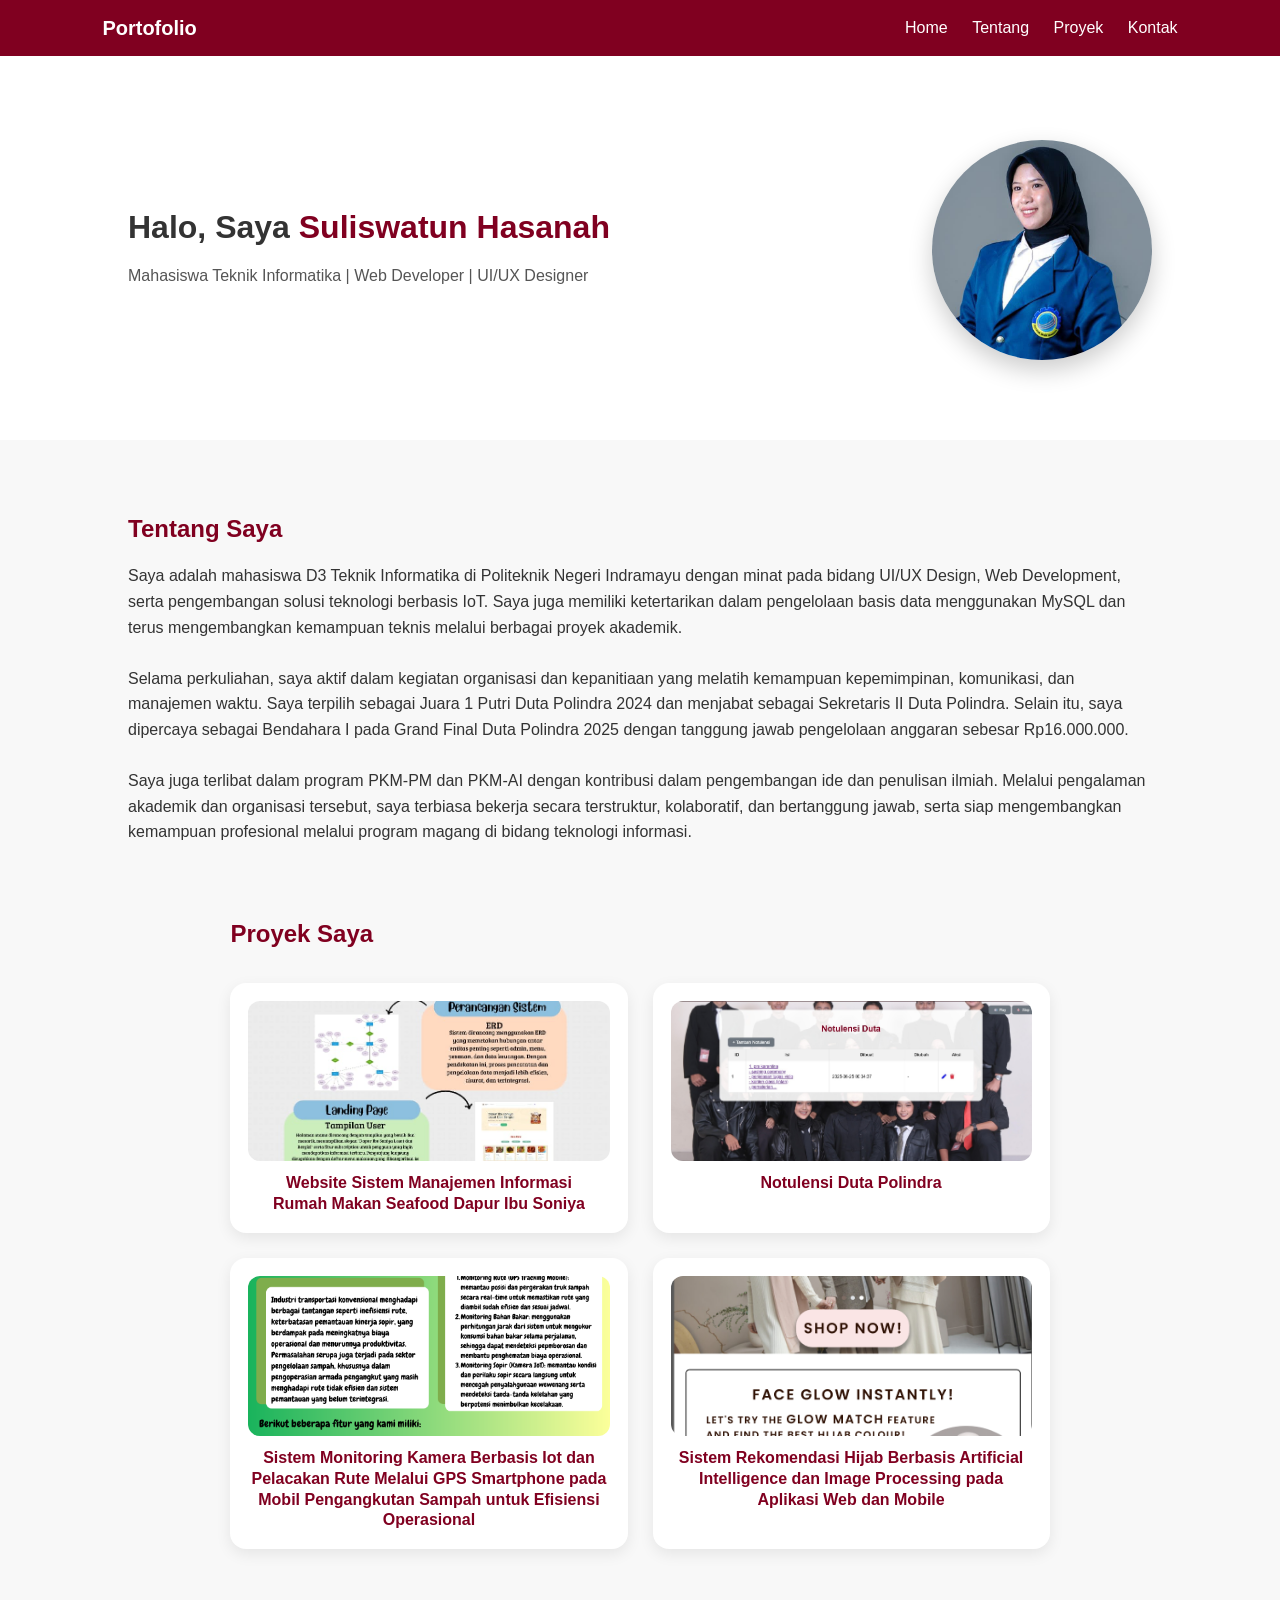
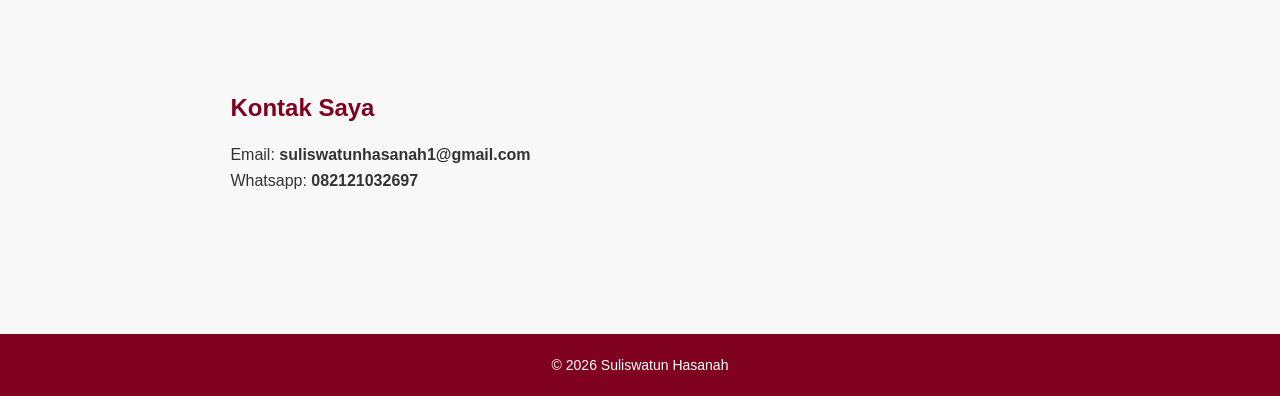
<file: index.html>
<!DOCTYPE html>
<html lang="id">
<head>
  <meta charset="UTF-8">
  <meta name="viewport" content="width=device-width, initial-scale=1.0">
  <title>Portofolio - Suliswatun Hasanah</title>
  <link rel="stylesheet" href="style.css">
</head>
<body>

<header>
  <div class="logo">Portofolio</div>
  <nav>
    <a href="#home">Home</a>
    <a href="#about">Tentang</a>
    <a href="#projects">Proyek</a>
    <a href="#contact">Kontak</a>
  </nav>
</header>
<main>
<!-- HERO -->
<section id="home" class="hero">
  <div class="hero-text">
    <h1>Halo, Saya <span>Suliswatun Hasanah</span></h1>
    <p>Mahasiswa Teknik Informatika | Web Developer | UI/UX Designer</p>
  </div>

  <img src="image/foto.jpg" class="hero-img" alt="Foto Profil">
</section>

<!-- ABOUT -->
<section id="about" class="about">
 <h2>Tentang Saya</h2>
<p>
Saya adalah mahasiswa D3 Teknik Informatika di Politeknik Negeri Indramayu dengan minat pada bidang UI/UX Design, Web Development, serta pengembangan solusi teknologi berbasis IoT. Saya juga memiliki ketertarikan dalam pengelolaan basis data menggunakan MySQL dan terus mengembangkan kemampuan teknis melalui berbagai proyek akademik.
<br>
<br>
Selama perkuliahan, saya aktif dalam kegiatan organisasi dan kepanitiaan yang melatih kemampuan kepemimpinan, komunikasi, dan manajemen waktu. Saya terpilih sebagai Juara 1 Putri Duta Polindra 2024 dan menjabat sebagai Sekretaris II Duta Polindra. Selain itu, saya dipercaya sebagai Bendahara I pada Grand Final Duta Polindra 2025 dengan tanggung jawab pengelolaan anggaran sebesar Rp16.000.000.
<br>
<br>
Saya juga terlibat dalam program PKM-PM dan PKM-AI dengan kontribusi dalam pengembangan ide dan penulisan ilmiah. Melalui pengalaman akademik dan organisasi tersebut, saya terbiasa bekerja secara terstruktur, kolaboratif, dan bertanggung jawab, serta siap mengembangkan kemampuan profesional melalui program magang di bidang teknologi informasi.
</p>


<!-- PROJECTS -->
<section id="projects" class="projects">
  <h2>Proyek Saya</h2>

  <div class="project-grid">

   <div class="project-card" onclick="location.href='projects/dapur-ibu-soniya.html'">
  <div class="img-frame">
    <img src="image/dapur.jpg" alt="Dapur Ibu Soniya">
  </div>
  <h3>Website Sistem Manajemen Informasi

<br>Rumah Makan Seafood Dapur Ibu Soniya</h3> 
</div>

<div class="project-card" onclick="location.href='projects/notulensi-duta.html'">
  <div class="img-frame">
    <img src="image/halaman utama.jpeg" alt="Notulensi Duta Polindra">
  </div>
  <h3>Notulensi Duta Polindra</h3>
</div>

<div class="project-card" onclick="location.href='projects/dinas-kebersihan.html'">
  <div class="img-frame">
    <img src="image/Poster Kelompok 6.png" alt="SISTEM MONITORING KAMERA BERBASIS IOT DAN PELACAKAN RUTE MELALUI GPS SMARTPHONE PADA MOBIL PENGANGKUTAN SAMPAH UNTUK EFISIENSI OPERASIONAL">
  </div>
  <h3>Sistem Monitoring Kamera Berbasis Iot dan Pelacakan Rute Melalui GPS Smartphone pada Mobil Pengangkutan Sampah untuk Efisiensi Operasional</h3>
</div>

<div class="project-card" onclick="location.href='projects/harahijab.html'">
  <div class="img-frame">
    <img src="image/hara.png" alt="SISTEM MONITORING KAMERA BERBASIS IOT DAN PELACAKAN RUTE MELALUI GPS SMARTPHONE PADA MOBIL PENGANGKUTAN SAMPAH UNTUK EFISIENSI OPERASIONAL">
  </div>
  <h3>Sistem Rekomendasi Hijab Berbasis Artificial Intelligence dan Image Processing pada Aplikasi Web dan Mobile</h3>
</div>



  </div>
</section>

<!-- MODAL -->
<div id="projectModal" class="modal">
  <div class="modal-content">
    <span class="close" onclick="closeProject()">&times;</span>
    <div id="modalBody"></div>
  </div>
</div>

<!-- CONTACT -->
<section id="contact" class="contact">
  <h2>Kontak Saya</h2>
  <p>Email: <b>suliswatunhasanah1@gmail.com</b></p>
  <p>Whatsapp: <b>082121032697</b></p>
</section>
</main>
<footer>
    <div class="footer-content">
        <p>© 2026 Suliswatun Hasanah</p>
    </div>
</footer>

<script src="script.js"></script>
</body>
</html>
</file>
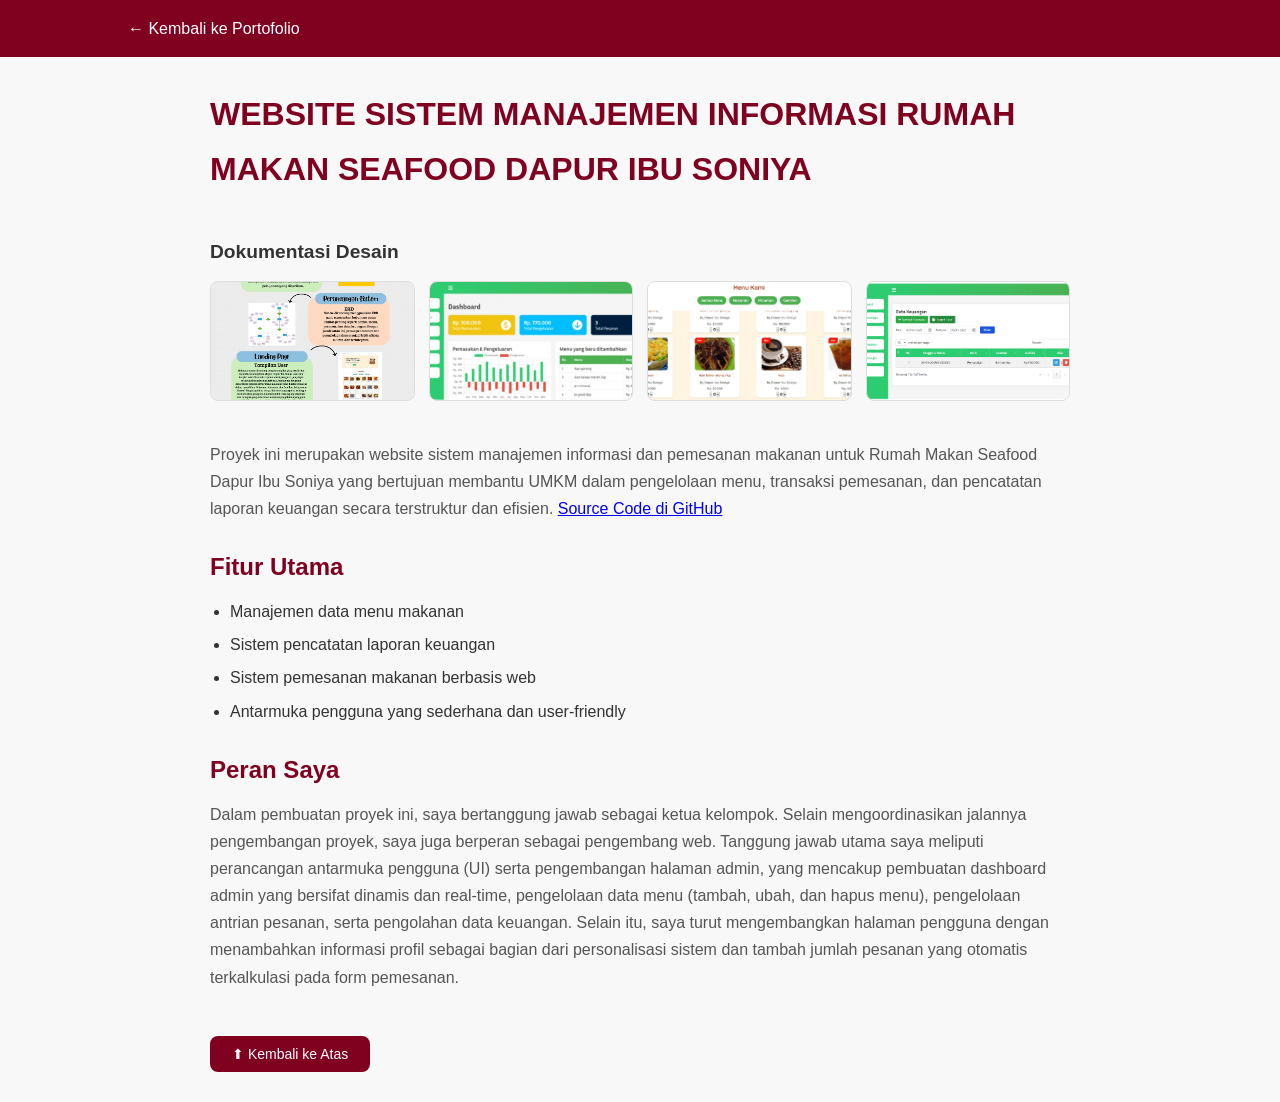
<file: projects/dapur-ibu-soniya.html>
<!DOCTYPE html>
<html lang="id">
<head>
  <meta charset="UTF-8">
  <title>Dapur Ibu Soniya | Portofolio</title>
  <meta name="viewport" content="width=device-width, initial-scale=1.0">
  <link rel="stylesheet" href="dapur-ibu-soniya.css">
</head>
<body>

<header class="header">
  <a href="../index.html" class="back">← Kembali ke Portofolio</a>
</header>

<main class="container">

  <h1>WEBSITE SISTEM MANAJEMEN INFORMASI
RUMAH MAKAN SEAFOOD DAPUR IBU SONIYA
</h1>

  <!-- GALLERY -->
  <section class="gallery">
    <div class="gallery-header">
      <h2>Dokumentasi Desain</h2>
    </div>

    <div class="gallery-grid">
      <img src="../image/dapur.jpg" alt="Halaman Utama" onclick="openPreview(this)">
      <img src="../image/dashboard.jpg" alt="Halaman Menu dashboard admin" onclick="openPreview(this)">
      <img src="../image/menu2.jpeg" alt="Halaman Pemesanan" onclick="openPreview(this)">
      <img src="../image/datakeuangan.png" alt="Halaman Admin" onclick="openPreview(this)">
    </div>
  </section>

  <!-- CONTENT -->
  <section class="content">
    <p>
      Proyek ini merupakan website sistem manajemen informasi dan pemesanan makanan untuk Rumah Makan Seafood Dapur Ibu Soniya yang bertujuan membantu UMKM dalam pengelolaan menu, transaksi pemesanan, dan pencatatan laporan keuangan secara terstruktur dan efisien. 
      <a href="https://github.com/suliisswatun/dapur-ibu-soniya" target="_blank">
   Source Code di GitHub
</a>


    <h2>Fitur Utama</h2>
<ul>
  <li>Manajemen data menu makanan</li>
  <li>Sistem pencatatan laporan keuangan</li>
  <li>Sistem pemesanan makanan berbasis web</li>
  <li>Antarmuka pengguna yang sederhana dan user-friendly</li>
</ul>


    <h2>Peran Saya</h2>
    <p>
      Dalam pembuatan proyek ini, saya bertanggung jawab sebagai ketua kelompok. Selain mengoordinasikan jalannya pengembangan proyek, saya juga berperan sebagai pengembang web.
Tanggung jawab utama saya meliputi perancangan antarmuka pengguna (UI) serta pengembangan halaman admin, yang mencakup pembuatan dashboard admin yang bersifat dinamis dan real-time, pengelolaan data menu (tambah, ubah, dan hapus menu), pengelolaan antrian pesanan, serta pengolahan data keuangan.
Selain itu, saya turut mengembangkan halaman pengguna dengan menambahkan informasi profil sebagai bagian dari personalisasi sistem dan tambah jumlah pesanan yang otomatis terkalkulasi pada form pemesanan.

    
    </p>
  </section>

  <button id="scrollTopBtn">⬆ Kembali ke Atas</button>

</main>

<!-- MODAL PREVIEW -->
<div id="previewModal" class="preview-modal">
  <span class="close-preview" onclick="closePreview()">×</span>
  <img id="previewImg" alt="Preview Desain">
</div>

<script src="dinas-kebersihan.js"></script>
</body>
</html>
</file>
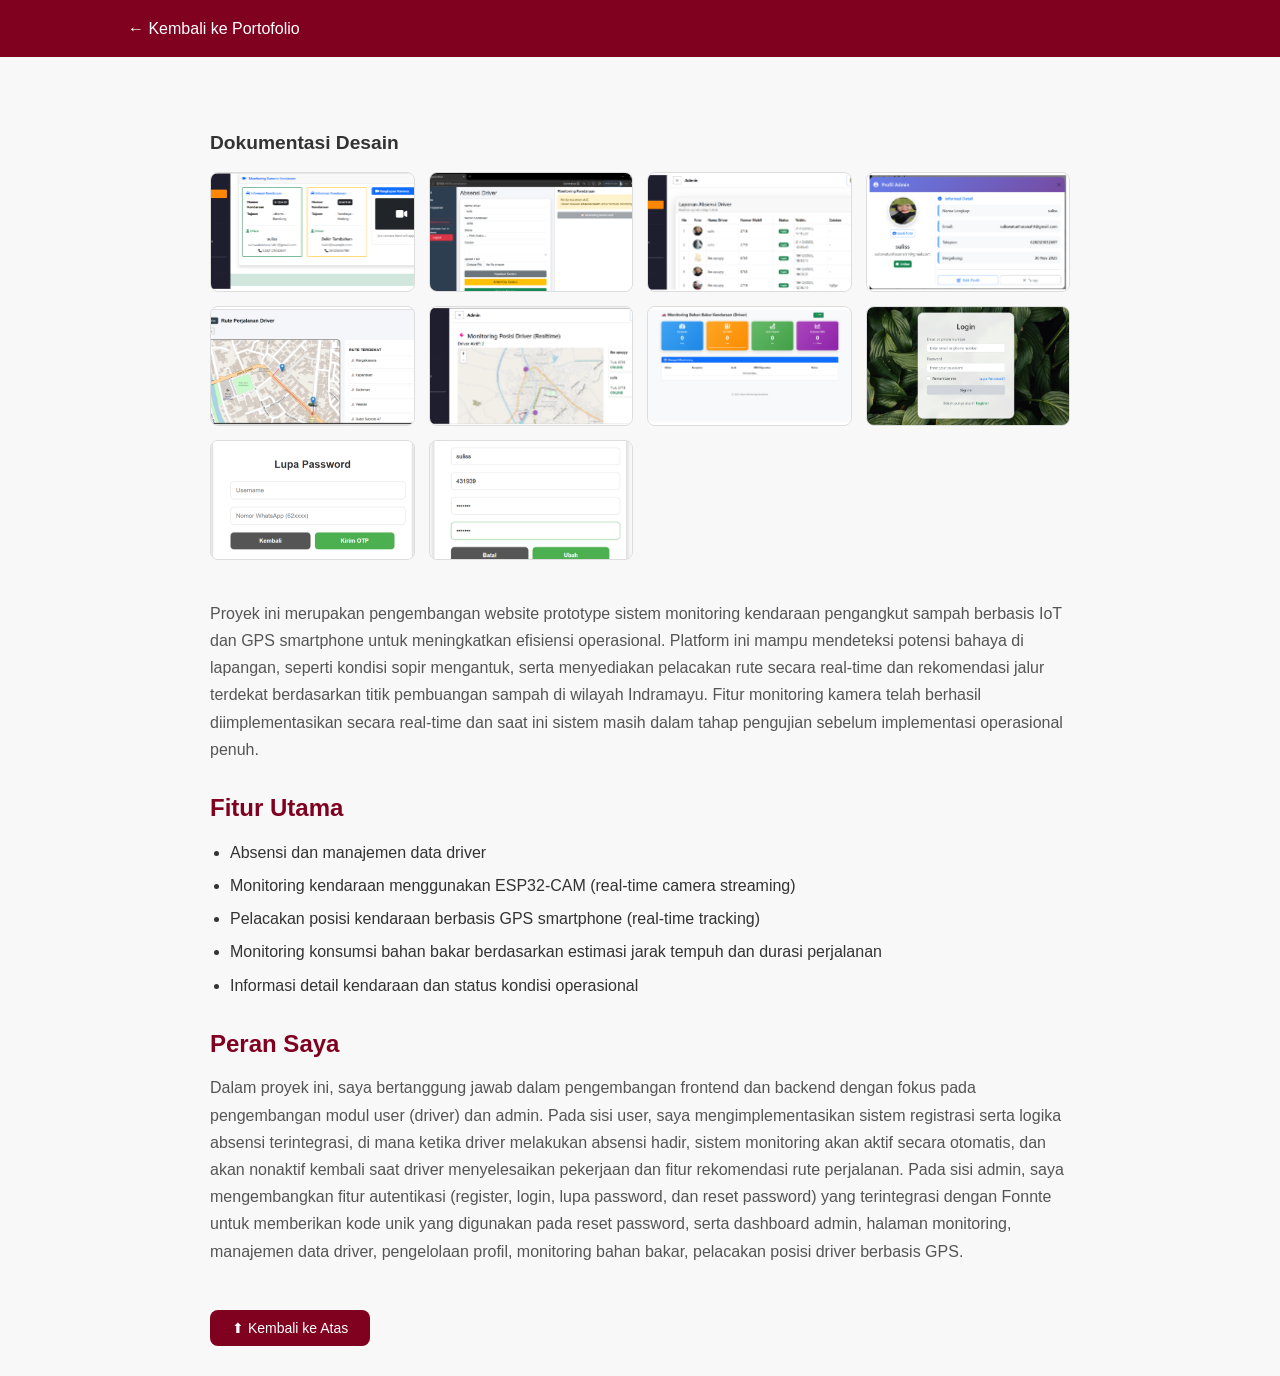
<file: projects/dinas-kebersihan.html>
<!DOCTYPE html>
<html lang="id">
<head>
  <meta charset="UTF-8">
  <title>Dinas Lingkungan Hidup | Portofolio</title>
  <meta name="viewport" content="width=device-width, initial-scale=1.0">
  <link rel="stylesheet" href="dinas-kebersihan.css">
</head>
<body>

<header class="header">
  <a href="../index.html" class="back">← Kembali ke Portofolio</a>
</header>

<main class="container">

  <h1>
</h1>

  <!-- GALLERY -->
  <section class="gallery">
    <div class="gallery-header">
      <h2>Dokumentasi Desain</h2>
    </div>

    <div class="gallery-grid">
      <img src="../image/absen.png" alt="Halaman Utama" onclick="openPreview(this)">
      <img src="../image/absensi.png" alt="Halaman Menu dashboard admin" onclick="openPreview(this)">
      <img src="../image/admin.png" alt="Halaman Pemesanan" onclick="openPreview(this)">
      <img src="../image/driver.png" alt="Halaman Admin" onclick="openPreview(this)">
      <img src="../image/ituuu.png" alt="Halaman Admin" onclick="openPreview(this)">
      <img src="../image/monitor.png" alt="Halaman Admin" onclick="openPreview(this)">
      <img src="../image/proyek 2.png" alt="Halaman Admin" onclick="openPreview(this)">
      <img src="../image/proyekk.png" alt="Halaman Admin" onclick="openPreview(this)">
      <img src="../image/tugas.png" alt="Halaman Admin" onclick="openPreview(this)">
      <img src="../image/yaitu.png" alt="Halaman Admin" onclick="openPreview(this)">
    </div>
  </section>

  <!-- CONTENT -->
  <section class="content">
    <p>
     Proyek ini merupakan pengembangan website prototype sistem monitoring kendaraan pengangkut sampah berbasis IoT dan GPS smartphone
      untuk meningkatkan efisiensi operasional. Platform ini mampu mendeteksi potensi bahaya di lapangan, 
      seperti kondisi sopir mengantuk, serta menyediakan pelacakan rute secara real-time dan rekomendasi jalur terdekat 
      berdasarkan titik pembuangan sampah di wilayah Indramayu. Fitur monitoring kamera telah berhasil diimplementasikan secara
       real-time dan saat 
     ini sistem masih dalam tahap pengujian sebelum implementasi operasional penuh.
    


    <h2>Fitur Utama</h2>
<ul>
  <li>Absensi dan manajemen data driver</li>
  <li>Monitoring kendaraan menggunakan ESP32-CAM (real-time camera streaming)</li>
  <li>Pelacakan posisi kendaraan berbasis GPS smartphone (real-time tracking)</li>
  <li>Monitoring konsumsi bahan bakar berdasarkan estimasi jarak tempuh dan durasi perjalanan</li>
  <li>Informasi detail kendaraan dan status kondisi operasional</li>
</ul>


    <h2>Peran Saya</h2>
    <p>
      Dalam proyek ini, saya bertanggung jawab dalam pengembangan frontend dan backend dengan fokus pada pengembangan modul user (driver) dan admin.

Pada sisi user, saya mengimplementasikan sistem registrasi serta logika absensi terintegrasi, di mana ketika driver melakukan absensi hadir, 
sistem monitoring akan aktif secara otomatis, dan akan nonaktif kembali saat driver menyelesaikan pekerjaan dan fitur rekomendasi rute perjalanan.

Pada sisi admin, saya mengembangkan fitur autentikasi (register, login, lupa password, dan reset password) yang terintegrasi dengan Fonnte untuk memberikan kode unik yang digunakan pada reset password, 
serta dashboard admin, halaman monitoring, manajemen data driver, pengelolaan profil, monitoring bahan bakar, pelacakan posisi driver berbasis GPS.
    </p>
  </section>

  <button id="scrollTopBtn">⬆ Kembali ke Atas</button>

</main>

<!-- MODAL PREVIEW -->
<div id="previewModal" class="preview-modal">
  <span class="close-preview" onclick="closePreview()">×</span>
  <img id="previewImg" alt="Preview Desain">
</div>

<script src="dinas-kebersihan.js"></script>
</body>
</html>
</file>
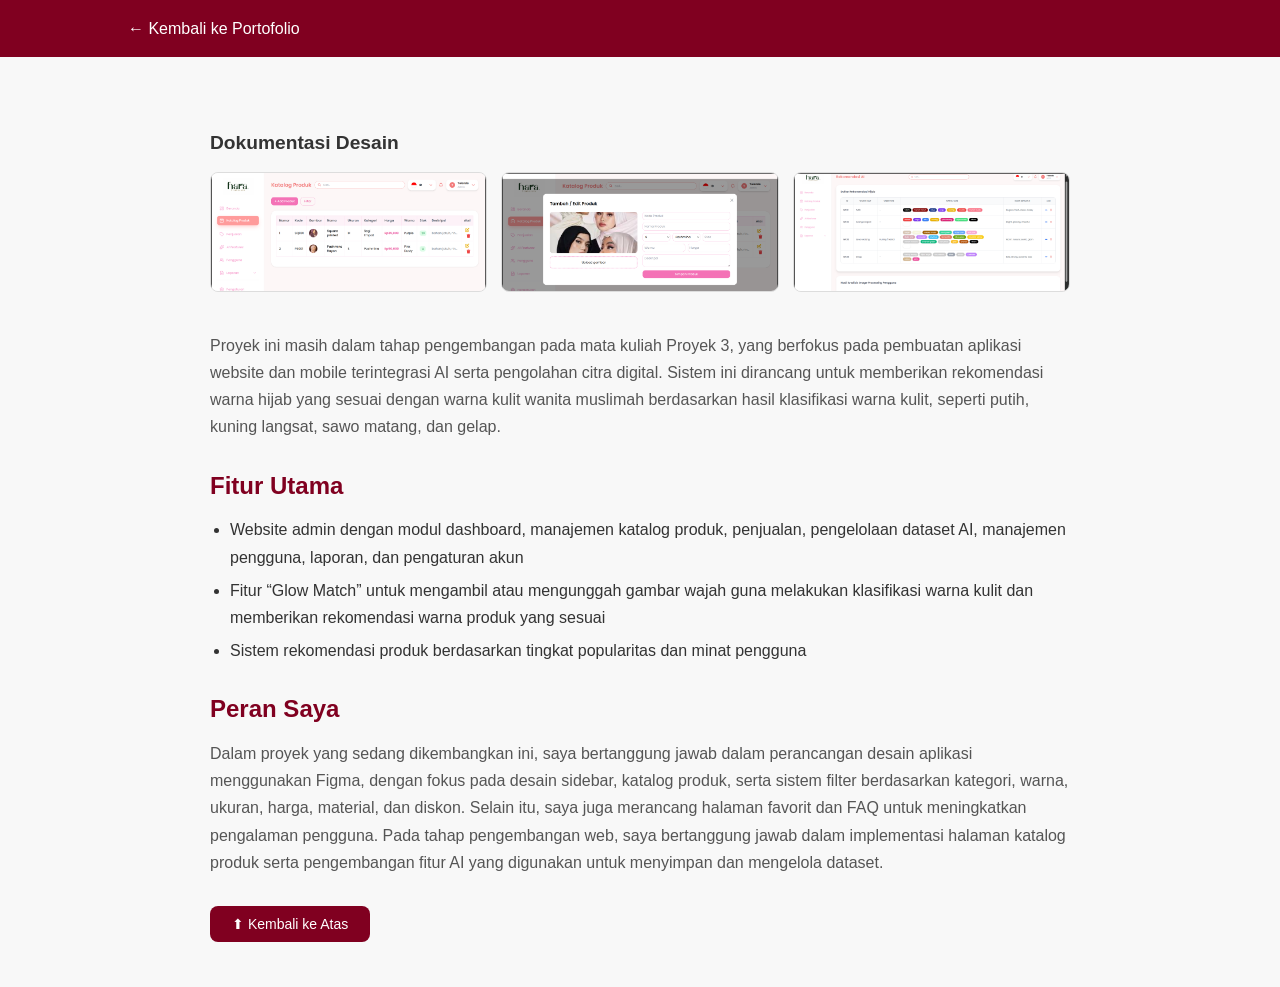
<file: projects/harahijab.html>
<!DOCTYPE html>
<html lang="id">
<head>
  <meta charset="UTF-8">
  <title>Hara Hijab | Portofolio</title>
  <meta name="viewport" content="width=device-width, initial-scale=1.0">
  <link rel="stylesheet" href="dinas-kebersihan.css">
</head>
<body>

<header class="header">
  <a href="../index.html" class="back">← Kembali ke Portofolio</a>
</header>

<main class="container">

  <h1>
</h1>

  <!-- GALLERY -->
  <section class="gallery">
    <div class="gallery-header">
      <h2>Dokumentasi Desain</h2>
    </div>

    <div class="gallery-grid">
      <img src="../image/katalog.png" alt="Halaman Utama" onclick="openPreview(this)">
      <img src="../image/tambah produk.png" alt="Halaman Menu dashboard admin" onclick="openPreview(this)">
      <img src="../image/fitur ai.png" alt="Halaman Pemesanan" onclick="openPreview(this)">
     
    </div>
  </section>

  <!-- CONTENT -->
  <section class="content">
    <p>
     Proyek ini masih dalam tahap pengembangan pada mata kuliah Proyek 3, yang berfokus pada pembuatan aplikasi website dan mobile 
     terintegrasi AI serta pengolahan citra digital. Sistem ini dirancang untuk memberikan 
     rekomendasi warna hijab yang sesuai dengan warna kulit wanita muslimah berdasarkan hasil 
     klasifikasi warna kulit, seperti putih, kuning langsat, sawo matang, dan gelap.


    <h2>Fitur Utama</h2>
<ul>
  <li>Website admin dengan modul dashboard, manajemen katalog produk, penjualan, pengelolaan dataset AI, manajemen pengguna, laporan, dan pengaturan akun</li>
  <li>Fitur “Glow Match” untuk mengambil atau mengunggah gambar wajah guna melakukan klasifikasi warna kulit dan memberikan rekomendasi warna produk yang sesuai</li>
  <li>Sistem rekomendasi produk berdasarkan tingkat popularitas dan minat pengguna</li>
</ul>


    <h2>Peran Saya</h2>
    <p>
      Dalam proyek yang sedang dikembangkan ini, saya bertanggung jawab dalam perancangan desain aplikasi menggunakan Figma, dengan fokus pada desain sidebar, katalog produk, serta sistem filter berdasarkan kategori, warna, ukuran, harga, material, dan diskon. Selain itu, saya juga merancang halaman favorit dan FAQ untuk meningkatkan pengalaman pengguna.
Pada tahap pengembangan web, saya bertanggung jawab dalam implementasi halaman katalog produk serta pengembangan fitur AI yang digunakan untuk menyimpan dan mengelola dataset.

<br>
  <button id="scrollTopBtn">⬆ Kembali ke Atas</button>

</main>

<!-- MODAL PREVIEW -->
<div id="previewModal" class="preview-modal">
  <span class="close-preview" onclick="closePreview()">×</span>
  <img id="previewImg" alt="Preview Desain">
</div>

<script src="dinas-kebersihan.js"></script>
</body>
</html>
</file>
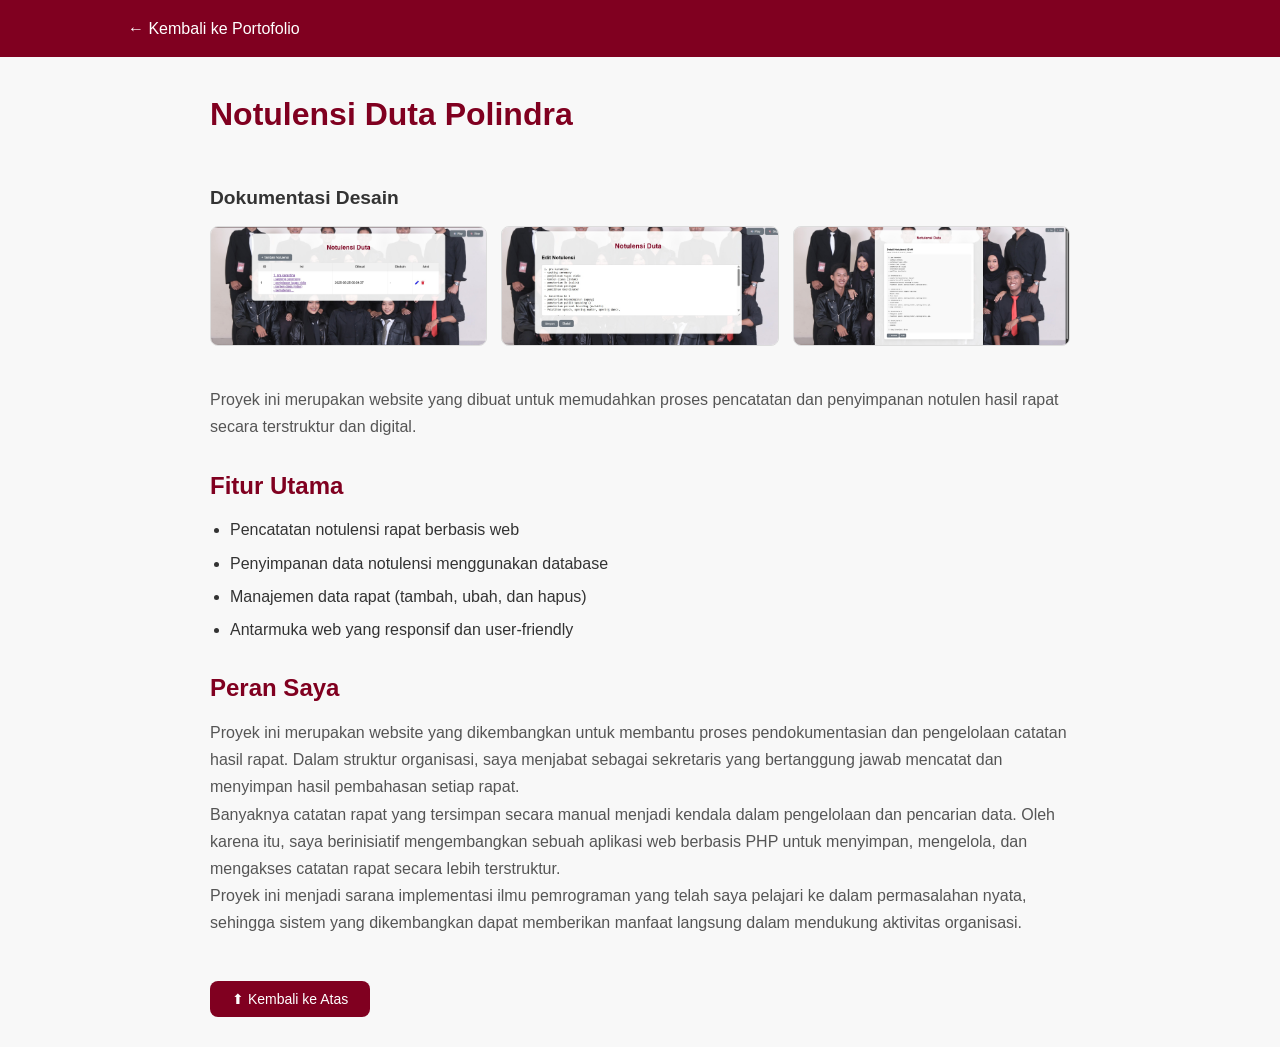
<file: projects/notulensi-duta.html>
<!DOCTYPE html>
<html lang="id">
<head>
  <meta charset="UTF-8">
  <title>Notulensi Duta Polindra | Portofolio</title>
  <meta name="viewport" content="width=device-width, initial-scale=1.0">
  <link rel="stylesheet" href="notulensi-duta.css">
</head>
<body>

<header class="header">
  <a href="../index.html" class="back">← Kembali ke Portofolio</a>
</header>

<main class="container">

  <h1>Notulensi Duta Polindra</h1>

  <!-- GALLERY -->
  <section class="gallery">
    <div class="gallery-header">
      <h2>Dokumentasi Desain</h2>
    </div>

    <div class="gallery-grid">
      <img src="../image/halaman utama.jpeg" alt="Halaman Utama" onclick="openPreview(this)">
      <img src="../image/edit.jpeg" alt="Halaman Menu edit" onclick="openPreview(this)">
      <img src="../image/isi.jpeg" alt="Halaman Menu isi catatan" onclick="openPreview(this)">
    </div>
  </section>

  <!-- CONTENT -->
  <section class="content">
    <p>
      Proyek ini merupakan website yang dibuat untuk memudahkan proses pencatatan dan penyimpanan notulen hasil rapat secara terstruktur dan digital.
    </p>

    <h2>Fitur Utama</h2>
<ul>
  <li>Pencatatan notulensi rapat berbasis web</li>
  <li>Penyimpanan data notulensi menggunakan database</li>
  <li>Manajemen data rapat (tambah, ubah, dan hapus)</li>
  <li>Antarmuka web yang responsif dan user-friendly</li>
</ul>



    <h2>Peran Saya</h2>
    <p>
      Proyek ini merupakan website yang dikembangkan untuk membantu proses pendokumentasian dan pengelolaan catatan hasil rapat. Dalam struktur organisasi, saya menjabat sebagai sekretaris yang bertanggung jawab mencatat dan menyimpan hasil pembahasan setiap rapat.
<br>
Banyaknya catatan rapat yang tersimpan secara manual menjadi kendala dalam pengelolaan dan pencarian data. Oleh karena itu, saya berinisiatif mengembangkan sebuah aplikasi web berbasis PHP untuk menyimpan, mengelola, dan mengakses catatan rapat secara lebih terstruktur.
<br>
Proyek ini menjadi sarana implementasi ilmu pemrograman yang telah saya pelajari ke dalam permasalahan nyata, sehingga sistem yang dikembangkan dapat memberikan manfaat langsung dalam mendukung aktivitas organisasi.

    
    </p>
  </section>

  <button id="scrollTopBtn">⬆ Kembali ke Atas</button>

</main>

<!-- MODAL PREVIEW -->
<div id="previewModal" class="preview-modal">
  <span class="close-preview" onclick="closePreview()">×</span>
  <img id="previewImg" alt="Preview Desain">
</div>

<script src="notulensi-duta.js"></script>
</body>
</html>
</file>
<file: style.css>
/* ================= RESET ================= */
*{
  margin:0;
  padding:0;
  box-sizing:border-box;
  font-family:'Poppins', Arial, sans-serif;
}

body{
  background:#f8f8f8;
  color:#333;
  line-height:1.6;
}

/* ================= NAVBAR ================= */
header{
  display:flex;
  justify-content:space-between;
  align-items:center;
  padding:12px 8%;
  background:#800020;
  color:white;
  position:fixed;
  width:100%;
  top:0;
  z-index:1000;
}

.logo{
  font-weight:600;
  font-size:20px;
}

nav a{
  color:white;
  margin-left:20px;
  text-decoration:none;
  font-weight:500;
  transition:0.3s;
}

nav a:hover{
  color:#ffd6d6;
}

/* ================= HERO ================= */
.hero{
  display:flex;
  align-items:center;
  justify-content:space-between;
  padding:140px 10% 80px;
  background:white;
  gap:40px;
}

.hero-text h1{
  font-size:32px;
}

.hero-text h1 span{
  color:#800020;
}

.hero-text p{
  margin:10px 0;
  color:#555;
}

.hero-img{
  width:220px;
  height:220px;
  object-fit:cover;
  border-radius:50%;
  box-shadow:0 10px 25px rgba(0,0,0,0.2);
}

/* ================= SECTION ================= */
section{
  padding:70px 10%;
}

h2{
  color:#800020;
  margin-bottom:15px;
  font-size:24px;
}

/* ================= PROJECTS ================= */
.project-grid{
  display:grid;
  grid-template-columns:repeat(auto-fit, minmax(260px,1fr));
  gap:25px;
  margin-top:30px;
}

.project-card{
  background:white;
  border-radius:16px;
  padding:18px;
  box-shadow:0 5px 15px rgba(0,0,0,0.08);
  cursor:pointer;
  transition:0.3s;
}

.project-card:hover{
  transform:translateY(-8px);
  box-shadow:0 12px 25px rgba(0,0,0,0.15);
}

/* FRAME FOTO PROJECT */
.img-frame{
  width:100%;
  height:160px;
  overflow:hidden;
  border-radius:12px;
  margin-bottom:12px;
}

.img-frame img{
  width:100%;
  height:100%;
  object-fit:cover;
}

.project-card h3{
  font-size:16px;
  color:#800020;
  text-align:center;
  line-height:1.3;
}

/* ================= MODAL ================= */
.modal{
  display:none;
  position:fixed;
  inset:0;
  background:rgba(0,0,0,0.65);
  justify-content:center;
  align-items:center;
  z-index:2000;
}

.modal-content{
  background:white;
  width:85%;
  max-width:900px;
  padding:25px;
  border-radius:16px;
  max-height:85vh;
  overflow:auto;
  animation:fadeUp 0.3s ease;
}

@keyframes fadeUp{
  from{
    transform:translateY(30px);
    opacity:0;
  }
  to{
    transform:translateY(0);
    opacity:1;
  }
}

.close{
  float:right;
  font-size:26px;
  cursor:pointer;
  color:#800020;
}

/* GALERI DI MODAL */
.gallery{
  display:grid;
  grid-template-columns:repeat(auto-fit, minmax(180px,1fr));
  gap:15px;
  margin-top:15px;
}

.gallery img{
  width:100%;
  border-radius:12px;
  box-shadow:0 5px 10px rgba(0,0,0,0.1);
}

/* ================= FOOTER ================= */
footer {
  background-color: #800020;
  color: white;
  text-align: center;
  padding: 20px 0;
  font-size: 14px;

  width: 100%;
  position: relative;
  left: 0;
}
html, body {
  height: 100%;
}

body {
  display: flex;
  flex-direction: column;
}

main {
  flex: 1;
}

/* ================= RESPONSIVE ================= */
@media(max-width:900px){
  .hero{
    flex-direction:column-reverse;
    text-align:center;
  }

  .hero-text h1{
    font-size:26px;
  }

  .hero-img{
    width:180px;
    height:180px;
  }
}

/* ================= MOBILE NAV ================= */
.menu-toggle{
  display:none;
  font-size:22px;
  cursor:pointer;
}

@media(max-width:768px){
  header{
    padding:12px 5%;
  }

  nav{
    display:none;
    flex-direction:column;
    background:#800020;
    position:absolute;
    top:60px;
    right:0;
    width:200px;
    padding:12px;
    border-radius:0 0 0 12px;
  }

  nav a{
    margin:10px 0;
  }

  nav.show{
    display:flex;
  }

  .menu-toggle{
    display:block;
  }
  
}
</file>
<file: projects/dapur-ibu-soniya.css>
/* RESET */
* {
  margin: 0;
  padding: 0;
  box-sizing: border-box;
  font-family: 'Poppins', Arial, sans-serif;
}

body {
  background: #f8f8f8;
  color: #333;
  line-height: 1.7;
}

/* HEADER */
.header {
  background: #800020;
  padding: 15px 10%;
}

.back {
  color: #fff;
  text-decoration: none;
  font-weight: 500;
}

/* CONTAINER */
.container {
  max-width: 900px;
  margin: 0 auto;
  padding: 30px 20px;
}

/* TITLE */
h1 {
  color: #800020;
  margin-bottom: 25px;
}

/* ===== GALLERY ===== */
.gallery {
  margin: 40px 0;
}

.gallery-header {
  margin-bottom: 12px;
}

.gallery h2 {
  font-size: 1.2rem;
  font-weight: 600;
}

/* GRID THUMBNAIL */
.gallery-grid {
  display: grid;
  grid-template-columns: repeat(auto-fit, minmax(180px, 1fr));
  gap: 14px;
}

.gallery-grid img {
  width: 100%;
  height: 120px;
  object-fit: cover;
  border-radius: 8px;
  border: 1px solid #ddd;
  background: #fff;
  cursor: pointer;
  transition: transform 0.25s ease, box-shadow 0.25s ease;
}

.gallery-grid img:hover {
  transform: scale(1.02);
  box-shadow: 0 6px 16px rgba(0,0,0,0.12);
}

/* CONTENT */
.content h2 {
  color: #800020;
  margin: 25px 0 10px;
}

.content p {
  color: #555;
  margin-bottom: 15px;
}

.content ul {
  padding-left: 20px;
  margin-bottom: 15px;
}

.content li {
  margin-bottom: 6px;
}

/* BUTTON */
#scrollTopBtn {
  margin-top: 30px;
  padding: 10px 22px;
  background: #800020;
  color: #fff;
  border: none;
  border-radius: 8px;
  cursor: pointer;
  font-size: 14px;
  transition: 0.3s;
}

#scrollTopBtn:hover {
  background: #a00030;
  transform: translateY(-2px);
}

/* MODAL PREVIEW */
.preview-modal {
  display: none;
  position: fixed;
  inset: 0;
  background: rgba(0,0,0,0.75);
  justify-content: center;
  align-items: center;
  z-index: 999;
}

.preview-modal img {
  max-width: 90%;
  max-height: 90%;
  border-radius: 10px;
  background: #fff;
}

.close-preview {
  position: absolute;
  top: 20px;
  right: 30px;
  font-size: 32px;
  color: #fff;
  cursor: pointer;
}

/* RESPONSIVE */
@media (max-width: 768px) {
  h1 {
    font-size: 24px;
  }

  .gallery-grid img {
    height: 100px;
  }
}
</file>
<file: projects/dinas-kebersihan.css>
/* RESET */
* {
  margin: 0;
  padding: 0;
  box-sizing: border-box;
  font-family: 'Poppins', Arial, sans-serif;
}

body {
  background: #f8f8f8;
  color: #333;
  line-height: 1.7;
}

/* HEADER */
.header {
  background: #800020;
  padding: 15px 10%;
}

.back {
  color: #fff;
  text-decoration: none;
  font-weight: 500;
}

/* CONTAINER */
.container {
  max-width: 900px;
  margin: 0 auto;
  padding: 30px 20px;
}

/* TITLE */
h1 {
  color: #800020;
  margin-bottom: 25px;
}

/* ===== GALLERY ===== */
.gallery {
  margin: 40px 0;
}

.gallery-header {
  margin-bottom: 12px;
}

.gallery h2 {
  font-size: 1.2rem;
  font-weight: 600;
}

/* GRID THUMBNAIL */
.gallery-grid {
  display: grid;
  grid-template-columns: repeat(auto-fit, minmax(180px, 1fr));
  gap: 14px;
}

.gallery-grid img {
  width: 100%;
  height: 120px;
  object-fit: cover;
  border-radius: 8px;
  border: 1px solid #ddd;
  background: #fff;
  cursor: pointer;
  transition: transform 0.25s ease, box-shadow 0.25s ease;
}

.gallery-grid img:hover {
  transform: scale(1.02);
  box-shadow: 0 6px 16px rgba(0,0,0,0.12);
}

/* CONTENT */
.content h2 {
  color: #800020;
  margin: 25px 0 10px;
}

.content p {
  color: #555;
  margin-bottom: 15px;
}

.content ul {
  padding-left: 20px;
  margin-bottom: 15px;
}

.content li {
  margin-bottom: 6px;
}

/* BUTTON */
#scrollTopBtn {
  margin-top: 30px;
  padding: 10px 22px;
  background: #800020;
  color: #fff;
  border: none;
  border-radius: 8px;
  cursor: pointer;
  font-size: 14px;
  transition: 0.3s;
}

#scrollTopBtn:hover {
  background: #a00030;
  transform: translateY(-2px);
}

/* MODAL PREVIEW */
.preview-modal {
  display: none;
  position: fixed;
  inset: 0;
  background: rgba(0,0,0,0.75);
  justify-content: center;
  align-items: center;
  z-index: 999;
}

.preview-modal img {
  max-width: 90%;
  max-height: 90%;
  border-radius: 10px;
  background: #fff;
}

.close-preview {
  position: absolute;
  top: 20px;
  right: 30px;
  font-size: 32px;
  color: #fff;
  cursor: pointer;
}

/* RESPONSIVE */
@media (max-width: 768px) {
  h1 {
    font-size: 24px;
  }

  .gallery-grid img {
    height: 100px;
  }
}
</file>
<file: projects/notulensi-duta.css>
/* RESET */
* {
  margin: 0;
  padding: 0;
  box-sizing: border-box;
  font-family: 'Poppins', Arial, sans-serif;
}

body {
  background: #f8f8f8;
  color: #333;
  line-height: 1.7;
}

/* HEADER */
.header {
  background: #800020;
  padding: 15px 10%;
}

.back {
  color: #fff;
  text-decoration: none;
  font-weight: 500;
}

/* CONTAINER */
.container {
  max-width: 900px;
  margin: 0 auto;
  padding: 30px 20px;
}

/* TITLE */
h1 {
  color: #800020;
  margin-bottom: 25px;
}

/* ===== GALLERY ===== */
.gallery {
  margin: 40px 0;
}

.gallery-header {
  margin-bottom: 12px;
}

.gallery h2 {
  font-size: 1.2rem;
  font-weight: 600;
}

/* GRID THUMBNAIL */
.gallery-grid {
  display: grid;
  grid-template-columns: repeat(auto-fit, minmax(180px, 1fr));
  gap: 14px;
}

.gallery-grid img {
  width: 100%;
  height: 120px;
  object-fit: cover;
  border-radius: 8px;
  border: 1px solid #ddd;
  background: #fff;
  cursor: pointer;
  transition: transform 0.25s ease, box-shadow 0.25s ease;
}

.gallery-grid img:hover {
  transform: scale(1.02);
  box-shadow: 0 6px 16px rgba(0,0,0,0.12);
}

/* CONTENT */
.content h2 {
  color: #800020;
  margin: 25px 0 10px;
}

.content p {
  color: #555;
  margin-bottom: 15px;
}

.content ul {
  padding-left: 20px;
  margin-bottom: 15px;
}

.content li {
  margin-bottom: 6px;
}

/* BUTTON */
#scrollTopBtn {
  margin-top: 30px;
  padding: 10px 22px;
  background: #800020;
  color: #fff;
  border: none;
  border-radius: 8px;
  cursor: pointer;
  font-size: 14px;
  transition: 0.3s;
}

#scrollTopBtn:hover {
  background: #a00030;
  transform: translateY(-2px);
}

/* MODAL PREVIEW */
.preview-modal {
  display: none;
  position: fixed;
  inset: 0;
  background: rgba(0,0,0,0.75);
  justify-content: center;
  align-items: center;
  z-index: 999;
}

.preview-modal img {
  max-width: 90%;
  max-height: 90%;
  border-radius: 10px;
  background: #fff;
}

.close-preview {
  position: absolute;
  top: 20px;
  right: 30px;
  font-size: 32px;
  color: #fff;
  cursor: pointer;
}

/* RESPONSIVE */
@media (max-width: 768px) {
  h1 {
    font-size: 24px;
  }

  .gallery-grid img {
    height: 100px;
  }
}
</file>
